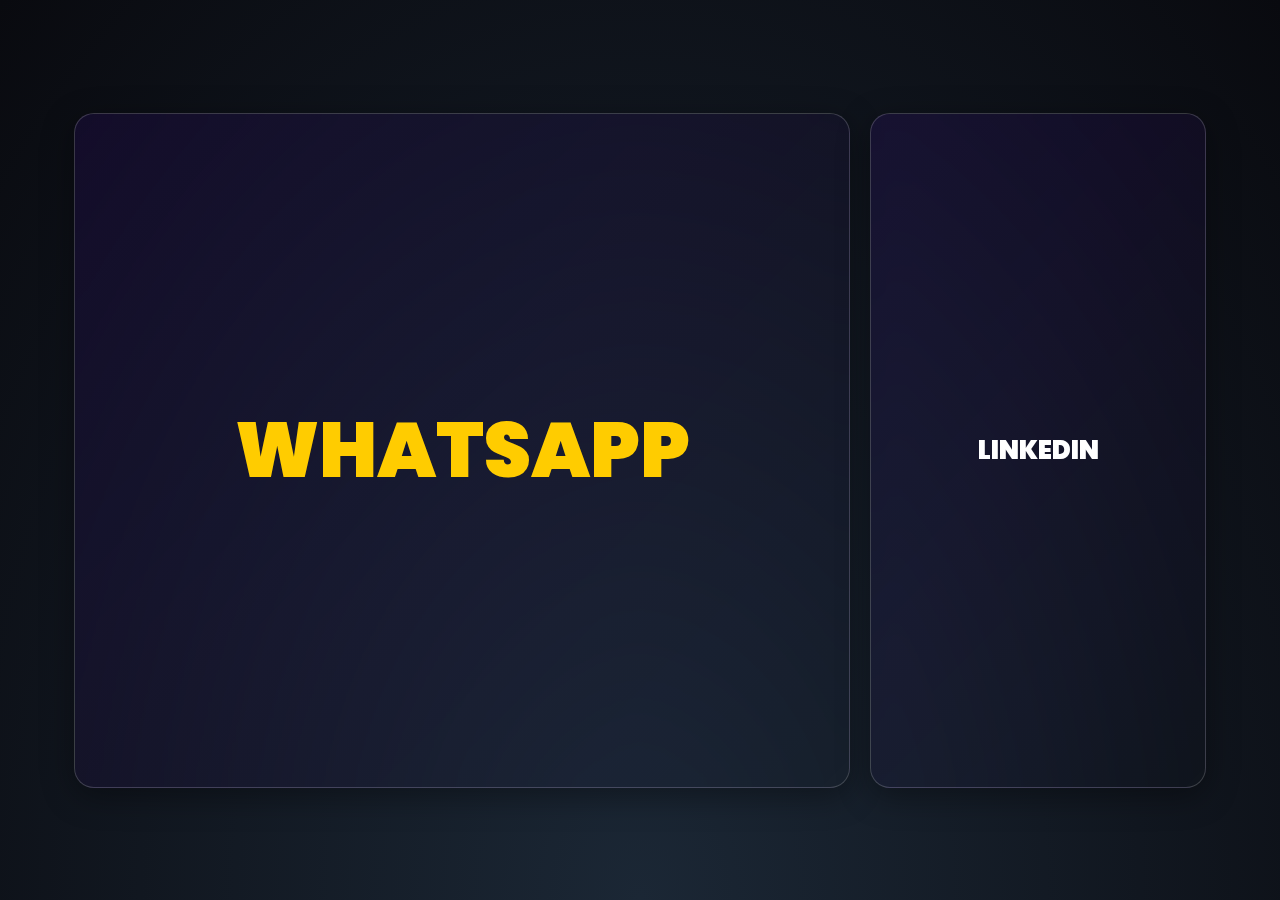
<file: contato.html>
<!DOCTYPE html>
<html lang="en">
<head>
    <meta charset="UTF-8">
    <meta name="viewport" content="width=device-width, initial-scale=1.0">
    <link rel="stylesheet" href="style.css">
    <link rel="stylesheet" href="stylecontato.css">
    <link rel="stylesheet" href="stylephone.css">
    <script src="script.js"></script>
</head>
<body style="overflow: hidden;">      

        <div id="contato-container">

                    <div id="contato-cards">


                            <div class="conteudo-card-contato contato1">
                                          
                                <a onmouseover="selecao()" href=""><h4>Whatsapp</h4></a>

                            </div>
                            
                            <div class="conteudo-card-contato contato2">
                               
                                <a onmouseover="selecao()" target="_blank" href="https://www.linkedin.com/in/jesiel-vieira-86b540288/"><h5>Linkedin</h5></a>
                                
                            </div>

                            
                    
                    </div>

        
        </div>

    
        <audio id="selecao-song" src="Audio/minimal-pop-click-ui-1-198301.mp3">

        </audio>
    
       
    
        <audio id="clique-selecao" src="Audio/clique.wav">
        </audio>
    
        <audio id="boasvindas" src="Audio/entrar-pagina.wav" autoplay> 
        </audio>


</body>
</html>
</file>
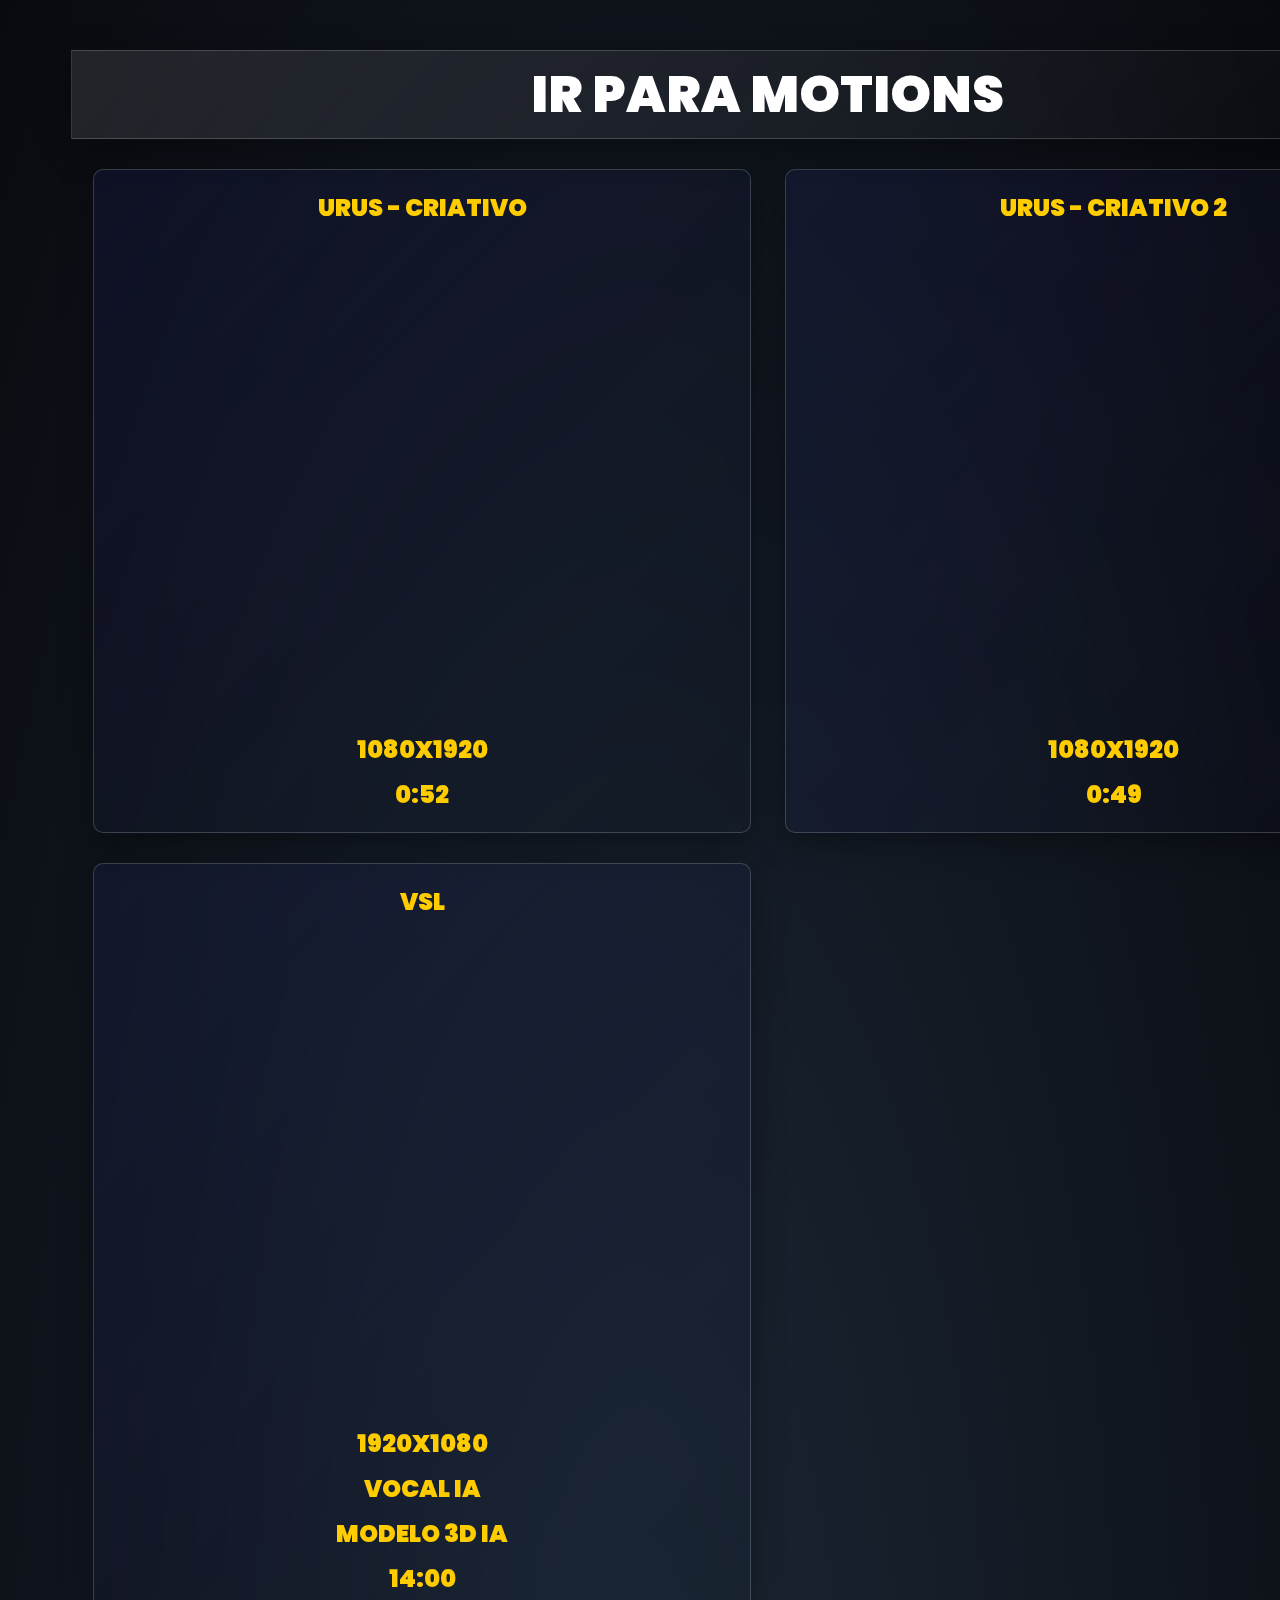
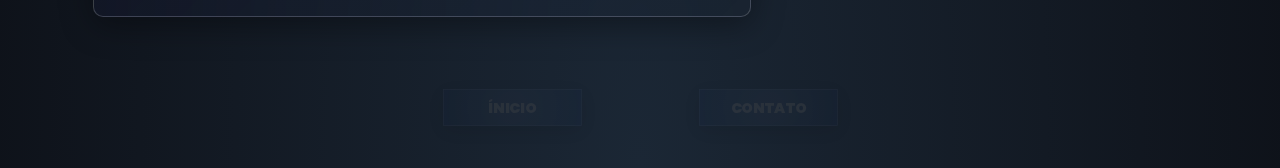
<file: criativo.html>
<!DOCTYPE html>
<html lang="en">
<head>
    <meta charset="UTF-8">
    <meta name="viewport" content="width=device-width, initial-scale=1.0">
    <link rel="stylesheet" href="style.css">
    <link rel="stylesheet" href="stylephone.css">
    
    <script src="script.js"></script>
</head>
<body class="com-scroll">

    <div id="videopag-container">

        

        <div class="items-links" id="tipo-video"> 

            <a class="item-link" href="motion.html" > ir para Motions</a>

        </div>

            <div id="videos-container"  >

                <div  data-name="criativo" class="criativo caixa-video" id="criativo2"> 

                    <h3>URUS - Criativo</h3>
                    <iframe src="https://drive.google.com/file/d/1g3M8lyswGgNL4_KvIkZ9F3r-MCf4Hs65/preview" allow="autoplay"></iframe>

                    <h3>1080x1920</h3>
                    
                    <h3>0:52</h3>
                
                </div>

                <div data-name="criativo" class="criativo caixa-video" id="criativo3"> 

                    <h3>URUS - Criativo 2</h3>
                    <iframe src="https://drive.google.com/file/d/1WCs6gkdW-IAxFdlkAvewBcJuv0l1rxOn/preview"  allow="autoplay"></iframe>

                    <h3>1080x1920</h3>
                    <h3></h3>
                    <h3>0:49</h3>
                
                </div>

                <div data-name="criativo" class="criativo caixa-video" id="criativo1"> 

                    <h3>VSL</h3>
                    <iframe src="https://drive.google.com/file/d/12OWGcoRDMBbv__fSqYIe7Iq_yrvU4qmb/preview" allow="autoplay"></iframe>

                    <h3>1920x1080</h3>
                    <h3>Vocal IA</h3>
                    <h3>Modelo 3D IA</h3>
                    <h3>14:00</h3>

                </div>
                


    </div>
    </div>
    

    <div id="retornar">
                    
        <div id="inicio">
            <a onmouseover="selecao()"  href="index.html">Ínicio</a>
        </div>

        <div id="contato">
            <a onmouseover="selecao()"  href="https://wa.link/1vfzzk">Contato</a>
        </div>
    
    </div>

</div>
<audio id="selecao-song" src="Audio/minimal-pop-click-ui-1-198301.mp3">

</audio>

<audio id="clique-selecao" src="Audio/clique.wav">
</audio>

<audio class="boasvindas" src="Audio/entrar-pagina2.wav" autoplay>
</audio>

<audio id="videocardover" src="Audio/videocardover.wav">
</audio>

</body>
</html>
</file>
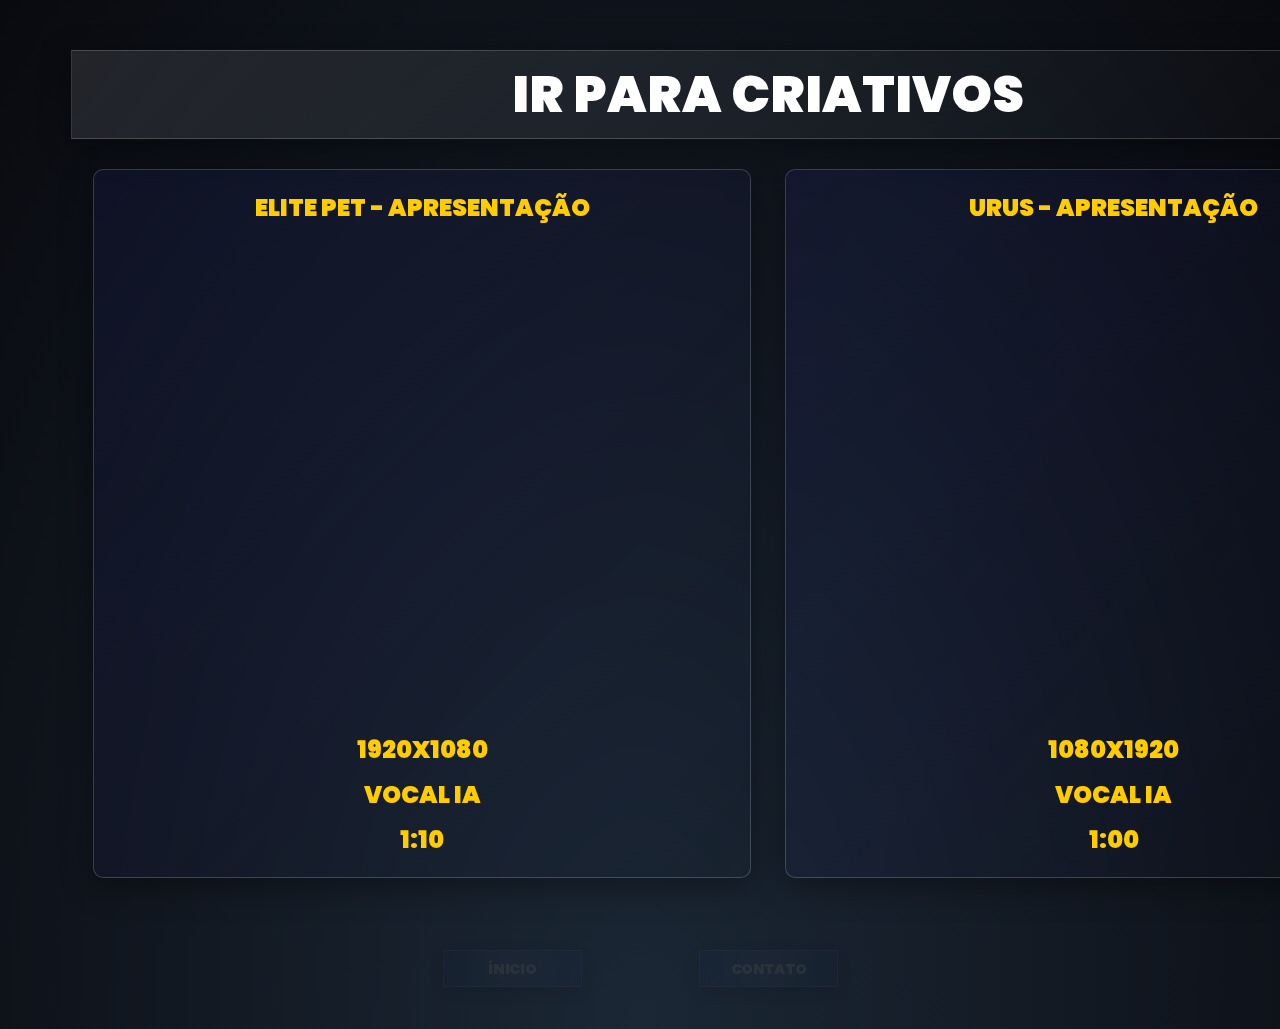
<file: motion.html>
<!DOCTYPE html>
<html lang="en">
<head>
    <meta charset="UTF-8">
    <meta name="viewport" content="width=device-width, initial-scale=1.0">
    <link rel="stylesheet" href="style.css">
    <link rel="stylesheet" href="stylephone.css">
    
    <script src="script.js"></script>
</head>
<body class="com-scroll">

    <div id="videopag-container">

        

            

        <div class="items-links" id="tipo-video"> 
            <a class="item-link" onmouseover="selecao()" href="criativo.html"> ir para Criativos</a>

        </div>

            <div id="videos-container">
                
                <div onclick="selecaocard()" class="motion caixa-video" data-name="motion" id="motion1"> 

                    <h3>Elite Pet - Apresentação</h3>
                    <iframe src="https://www.youtube.com/embed/BxrE-9MeHNQ?si=dQshQajFvHYYwwdA" title="YouTube video player" frameborder="0" allow="accelerometer; autoplay; clipboard-write; encrypted-media; gyroscope; picture-in-picture; web-share" referrerpolicy="strict-origin-when-cross-origin" allowfullscreen></iframe>
                    <h3>1920x1080</h3>
                    <h3>Vocal IA</h3>
                    <h3>1:10</h3>
                
                
                </div>

                <div onclick="selecaocard()" data-name="motion" class="motion caixa-video" id="motion2"> 

                    <h3>URUS - Apresentação</h3>
                    <iframe src="https://drive.google.com/file/d/1KXpDWTJ1EWgrs6yB96gl3_Jj_fxD5VXr/preview"  allow="autoplay"></iframe>

                    <h3>1080x1920</h3>
                    <h3>Vocal IA</h3>
                    <h3>1:00</h3>
                    
                    
                
                </div>

                


    </div>

</div>

    <div id="retornar">
                    
        <div id="inicio">
            <a onmouseover="selecao()"  href="index.html">Ínicio</a>
        </div>

        <div id="contato">
            <a onmouseover="selecao()"  href="https://wa.link/1vfzzk">Contato</a>
        </div>
    
    </div>


    


</body>

<audio id="selecao-song" src="Audio/minimal-pop-click-ui-1-198301.mp3">

</audio>

<audio id="clique-selecao" src="Audio/clique.wav">
</audio>

<audio class="boasvindas" src="Audio/entrar-pagina2.wav" autoplay>
</audio>
</html>
</file>
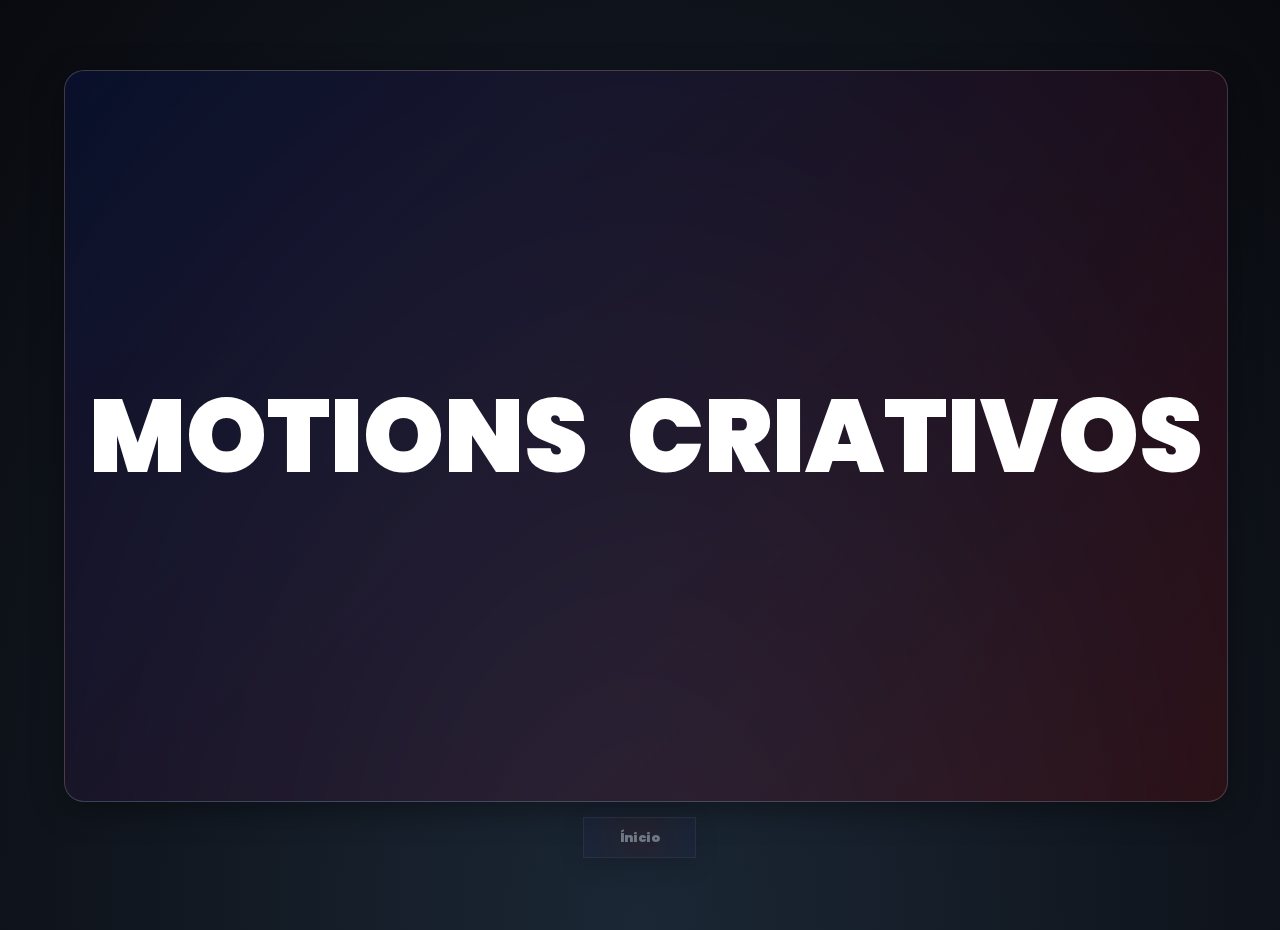
<file: tipo-video.html>
<!DOCTYPE html>
<html lang="en">
<head>
    <meta charset="UTF-8">
    <meta name="viewport" content="width=device-width, initial-scale=1.0">
    <link rel="stylesheet" href="style.css">
    <link rel="stylesheet" href="stylephone.css">
    
    <script src="script.js"></script>
    
</head>
<body  id="estilo-video" style="overflow: hidden;">
    <div id="escolher-container" >
        <div onclick="selecaocard()"  class="items-links" id="tipo-video"> 
                
            <a class="item-link"  onmouseover="selecaotipo()" href="motion.html" >Motions</a>
            <a class="item-link" onmouseover="selecaotipo()" href="criativo.html"> Criativos</a>

        </div>

        <div id="inicio">
            <a onmouseover="selecao()"  href="index.html">Ínicio</a>
        </div>

    </div>

    <audio id="selecao-song" src="Audio/minimal-pop-click-ui-1-198301.mp3">

    </audio>

    <audio id="selecaotipo" src='Audio/correct-choice-43861.mp3'>

    </audio>

    <audio id="clique-selecao" src="Audio/clique.wav">
    </audio>

    <audio class="boasvindas" src="Audio/entrar-pagina1.wav" autoplay>
    </audio>

</body>



</html>
</file>
<file: style.css>
* {
    margin: 0;
    padding: 0;
}


    


a, ul {
    text-decoration: none;
    list-style: none;
}

/*#card2*/ .menu a {
    text-transform: uppercase;
    font-size: 8.5em;
    font-size: clamp(1.5rem,6vw,8.5em);
    color: antiquewhite;
    transition: 1.01s;
}

h1 {
    text-transform: uppercase;
    font-size: 5.5em;
    font-size: clamp(2.5rem,5vw,5.5em);
    color: #ffcc00
}

h2 {
    text-transform: uppercase;
    font-size: 3.5em;
    color: #ffcc00
}

h3 {
    text-transform: uppercase;
    font-size: 1.5em;
    color: #ffcc00;
    margin: 10px auto;
    text-align: center;
    transition: 1.03s;
}

@media (hover: hover) {

h3:hover {
    color: #ffcc00;
    scale: 1.05;
    text-shadow: 0 0px 5px #ffcc00;
    cursor: pointer;
}

#card1:hover, /*#card2*/.menu:hover {
    scale: 1.02;

   

}

/*#card2*/ .menu a:hover {
    color: #ffcc00;
    font-size: 9.5em;
    font-size: clamp(4.5rem,9vw,9.5em);
    text-shadow: 0 0 5px #ffcc00;
}

#tipo-video a:hover {
    color: #ffcc00;
    font-size: 5.5em;
    font-size: clamp(3.5rem,5vw,6.5em);
    text-shadow: 0 0 5px #ffcc00;
    text-shadow: 10px 0 #090a0f;
    
}
#estilo-video #tipo-video a:hover {
    color: #ffcc00;
    font-size: clamp(1.5rem,5vw,6.5em);
    text-shadow: 0 0 5px #ffcc00;
    
}

#retornar a:hover {
    color: #ffffff;
    font-size: 1.6em;
    
    
}

#inicio:hover, #contato:hover {
    opacity: 100%;
    scale: 1.1;

}

.caixa-video:hover {
    scale: 1.06;
   
}

#estilo-video #inicio:hover {
    opacity: 100%;
    scale: 1.1;

}

#estilo-video #inicio a:hover {
    color: aliceblue;
    scale: 1.1;
}
}

#tipo-video a {
    text-transform: uppercase;
    margin: 0 auto;
    font-size: 4.5em;
    font-size: clamp(2.5rem,4vw,5.5em);
    color: #ffffff;
    transition: 1.01s;

}



@font-face {
    font-family: 'font poppins';
    src: url(font/Poppins-Black.woff);
}

body {
    font-family: 'font poppins';
    font-size: 16px;
    background: radial-gradient(ellipse at bottom, #1b2735 0%, #090a0f 100%);
    animation: grow 0.5s;
}

body .com-scroll {
    overflow: visible;
}

body .sem-scroll {
    overflow: hidden;
}

@keyframes grow {
    0% { transform: scale(0.9);}
  100% { transform: scale(1);}
   
}

#conteudo-inicial {
    width: 90%;
    min-width: 768px;
    max-width: 108em; /*1728px*/
    height: 70vh; /* 700px */
    min-height: 300px;
    margin: 0px auto;
    margin-bottom: 185px;
}

#card-container {
    width: 100%;
    height: 100%;
    margin: 100px auto;
    
    text-align: center;
    padding: 5px; 
    
}


#card1 {
    display: flex;
    float: left;
    border-radius: 50px;
    width: 45%; /* 776.25px */
    height: 100%;
    justify-content: center;
    align-items: center; 
    background: linear-gradient(135deg, rgba(255, 255, 255, 0.1), rgba(255, 255, 255, 0));
    backdrop-filter: blur(10px);
    -webkit-backdrop-filter: blur(10px);
    border:1px solid rgba(255, 255, 255, 0.18);
    box-shadow: 0 8px 32px 0 rgba(0, 0, 0, 0.37);
    transition: 0.5s;
}

/*#card2*/ .menu {
    display: flex;
    justify-content: center;
    align-items: center;
    float: right;
    background-color: #252525;
    border-radius: 50px;
    width: 53%;
    height: 100%;
    
    background: linear-gradient(135deg, rgba(255, 255, 255, 0.1), rgba(255, 255, 255, 0));
    backdrop-filter: blur(10px);
    -webkit-backdrop-filter: blur(10px);
    border:1px solid rgba(255, 255, 255, 0.18);
    box-shadow: 0 8px 32px 0 rgba(0, 0, 0, 0.37);
    transition: 0.5s;
}



#tipo-video {
    width: 90%;
    padding: 5px;
    border-radius: 5x;
    margin: 0 auto;
    margin-top: 50px;
    margin-bottom: 30px;
    display: flex;
    flex-direction: row;
    justify-content: center;
    align-items: center;
    
    background: linear-gradient(135deg, rgba(255, 255, 255, 0.1), rgba(255, 255, 255, 0));
    backdrop-filter: blur(10px);
    -webkit-backdrop-filter: blur(10px);
    border:1px solid rgba(255, 255, 255, 0.18);
    box-shadow: 0 8px 32px 0 rgba(0, 0, 0, 0.37);
}

#retornar {
    width: 40%;
    opacity: 80%;
    padding: 5px;
    margin: 0 auto;
    display: flex;
    justify-content: center;
    padding: 20px;
}

    
#inicio, #contato {
    width: 40%;
    margin: 10px auto;
    display: flex;
    justify-content: center;
    padding: 20px;
    transition: 1.02s;
    opacity: 30%;
    scale: 0.6;
}



#inicio {
    padding: 12px;
    background: radial-gradient(circle, rgba(158, 178, 245, 0.13) 0%, rgba(30, 78, 238, 0.103) 100%);
    backdrop-filter: blur(10px);
    -webkit-backdrop-filter: blur(10px);
    border:1px solid rgba(255, 255, 255, 0.18);
    box-shadow: 0 8px 32px 0 rgba(0, 0, 0, 0.37);

}

#contato {
    padding: 12px;
    background: radial-gradient(circle, rgba(158, 178, 245, 0.13) 0%, rgba(30, 78, 238, 0.103) 100%);
    backdrop-filter: blur(10px);
    -webkit-backdrop-filter: blur(10px);
    border:1px solid rgba(255, 255, 255, 0.18);
    box-shadow: 0 8px 32px 0 rgba(0, 0, 0, 0.37);
}


#retornar a {
    text-transform: uppercase;
    font-size: 1.5em;
    color: #636363;
    transition: 1.01s;
}



#videopag-container {
    width: 300vh;
    max-width: 96em; /*1536px*/
    min-width: 768px;
    margin: 0 auto;
}


#videos-container {
    margin: 0 auto;
    width: 90%;
    display: grid;
    grid-template-columns: repeat(2,2fr);
}

#videos-container iframe{
    width: 100%;
    height: 480px;

}


.caixa-video {
    width: 92%;
    margin: 0 auto;
    margin-bottom: 30px;
    border-radius: 10px;
    padding: 10px;
    background: linear-gradient(135deg, rgba(53, 55, 194, 0.1), rgba(255, 255, 255, 0));
    backdrop-filter: blur(10px);
    -webkit-backdrop-filter: blur(10px);
    border:1px solid rgba(255, 255, 255, 0.18);
    box-shadow: 0 8px 32px 0 rgba(0, 0, 0, 0.37);
    transition: 0.5s;
}



iframe {
    border-radius: 20px;
    border: none;
}

#escolher-container {
    width: 90%;
    min-width: 768px;
    max-width: 108em; /*1728px*/
    height: 80vh;
    max-height: 95vh;
    margin: 0 auto;
    margin-bottom: 120px;
    padding-bottom: 20px;
}

#estilo-video #tipo-video {
    
    width: 100%;
    height: 100%;
    padding: 5px;
    border-radius: 20px;
    margin: 70px auto;
    display: flex;
    flex-direction: row;
    justify-content: center;
    align-items: center;
    background: linear-gradient(135deg, rgba(0, 47, 255, 0.1), rgba(156, 6, 6, 0.205));
    backdrop-filter: blur(10px);
    -webkit-backdrop-filter: blur(10px);
    box-shadow: 0 8px 32px 0 rgba(0, 0, 0, 0.37);
}



#estilo-video #tipo-video a {
    text-transform: uppercase;
    margin: 0 auto;
    font-size: clamp(2.5rem,8vw,8.5em);
    color: #ffffff;
    transition: 1.01s;

}

#estilo-video #inicio a {
    color: aliceblue;
    transition: 1.01s;
}



#estilo-video #inicio {
    width: 10%;
    padding: 12px;
    margin-top: -60px;
    background: radial-gradient(circle, rgba(255, 0, 0, 0.13) 0%, rgba(30, 78, 238, 0.103) 100%);
    backdrop-filter: blur(10px);
    -webkit-backdrop-filter: blur(10px);
    border:1px solid rgba(255, 255, 255, 0.18);
    box-shadow: 0 8px 32px 0 rgba(0, 0, 0, 0.37);
    transition: 1.02s;
    opacity: 40%;
    scale: 0.8;
}
</file>
<file: stylecontato.css>
#contato-cards {
    width: 100%;
    height: 100vh;
    max-height: 276vh;
    min-height: 255px;
    min-width: 768px;
    display: flex;
    align-items: center;
    flex-direction: row;
    justify-content: space-around;
    flex-wrap: nowrap;
    grid-row: 2,1fr;   
}


#contato-container {
    width: 90%;
    height: 100%;
    margin: 0 auto; 
}

.conteudo-card-contato {
    background: linear-gradient(135deg, rgba(97, 7, 243, 0.1), rgba(66, 219, 6, 0));
    backdrop-filter: blur(10px);
    border-radius: 20px;  
    -webkit-backdrop-filter: blur(10px);
    border:1px solid rgba(255, 255, 255, 0.18);
    box-shadow: 0 8px 32px 0 rgba(0, 0, 0, 0.37);
    height: 75%;
    box-sizing: border-box;
    margin: 10px;
    display: flex;
    align-items: center;
    justify-content: center;
    transition: 1.02s;
}



.contato1 {
    

    flex-grow:3;
    flex-shrink:3;
   
   

}

.contato2 {
   flex-grow: 2;
   flex-shrink:4;
}




h4 {
    text-transform: uppercase;
    font-size: clamp(2.5em, 6vw, 8.5em);
    color: #ffcc00;
    transition: 1.02s;
}



h5 {
    text-transform: uppercase;
    font-size: clamp(1.5em, 2vw, 4.5em);
    color: #ffffff;
    transition: 1.02s;
}



#contato-body #retornar {

    margin-top: -120px;
    
    
}



@media (hover:hover) {


    h5:hover {
        text-transform: uppercase;
        font-size: clamp(2.5em, 4vw, 5.5em);
        color: #ffffff;
        text-shadow: 0 0 5px #ffcc00 ;
    }

    h4:hover {
        text-transform: uppercase;
        font-size: clamp(3.5em, 8vw, 10.5em);
        color: #ffcc00;
        text-shadow: 0 0 5px #ffcc00 ;
    }

    .conteudo-card-contato:hover {

        scale: 1.02;
    
    }
    


}
</file>
<file: stylephone.css>
@media screen and (max-width: 768px) {


    
    body{
        font-size: 10px;
    }


    

        #conteudo-inicial {
        width: 80%;
        min-width: 50px;
        max-width: 55em; /*1728px*/
        height: 50vh;
        max-height: 70vh; /* 700px */
        min-height: 350px;
        margin: 0px auto;
        margin-bottom: 180px;
        display: flex;
        position: relative;
        }


        #card1 {
            
            display: flex;
            top: 20%;
            border-radius: 50px;
            width: 100%; /* 776.25px */
            height: 60%;
            justify-content: center;
            align-items: center; 
            background: linear-gradient(135deg, rgba(255, 255, 255, 0.1), rgba(255, 255, 255, 0));
            backdrop-filter: blur(10px);
            -webkit-backdrop-filter: blur(10px);
            border:1px solid rgba(255, 255, 255, 0.18);
            box-shadow: 0 8px 32px 0 rgba(0, 0, 0, 0.37);
            transition: 0.5s;
        }
        
        /*#card2*/ .menu {
            display: flex;
            position: absolute;
            top: 100%;
            justify-content: center;
            align-items: center;
            background-color: #252525;
            border-radius: 50px;
            width: 100%;
            height: 70%;
            background: linear-gradient(135deg, rgba(255, 255, 255, 0.1), rgba(255, 255, 255, 0));
            backdrop-filter: blur(10px);
            -webkit-backdrop-filter: blur(10px);
            border:1px solid rgba(255, 255, 255, 0.18);
            box-shadow: 0 8px 32px 0 rgba(0, 0, 0, 0.37);
            transition: 0.5s;
        }
        


        #escolher-container {
            width: 90%;
            min-width: 20vh;
            max-width: 108em; /*1728px*/
            height: 85vh;
            max-height: 95vh;
            min-height: 300px;
            
            margin: 30px auto;
            
             
            
        }
        
        #estilo-video #tipo-video {
           
            width: 100%;
            height: 100%;
            padding: 5px;
            border-radius: 20px;
            margin: 0px auto;
            display: flex;
            flex-direction: column;
            justify-content: center;
            align-items: center;
            background: linear-gradient(135deg, rgba(0, 47, 255, 0.1), rgba(156, 6, 6, 0.205));
            backdrop-filter: blur(10px);
            -webkit-backdrop-filter: blur(10px);
            box-shadow: 0 8px 32px 0 rgba(0, 0, 0, 0.37);
        }



      
        
        #estilo-video #tipo-video a {
            text-transform: uppercase;
            margin: 0 auto;
            font-size: clamp(0.6rem,10vw,8.5em);
            color: #ffffff;
            transition: 1.01s;
        
        }


        #estilo-video #inicio {
            width: 10%;
            padding: 12px;
            margin-top: -60px;
            background: radial-gradient(circle, rgba(255, 0, 0, 0.13) 0%, rgba(30, 78, 238, 0.103) 100%);
            backdrop-filter: blur(10px);
            -webkit-backdrop-filter: blur(10px);
            border:1px solid rgba(255, 255, 255, 0.18);
            box-shadow: 0 8px 32px 0 rgba(0, 0, 0, 0.37);
            transition: 1.02s;
            opacity: 70%;
            scale: 0.6;
        }


        #tipo-video {
            width: 90%;
            padding: 5px;
            border-radius: 5x;
            margin: 0 auto;
            margin-top: 50px;
            margin-bottom: 30px;
            display: flex;
            flex-direction: row;
            justify-content: center;
            align-items: center;
            
            background: linear-gradient(135deg, rgba(255, 255, 255, 0.1), rgba(255, 255, 255, 0));
            backdrop-filter: blur(10px);
            -webkit-backdrop-filter: blur(10px);
            border:1px solid rgba(255, 255, 255, 0.18);
            box-shadow: 0 8px 32px 0 rgba(0, 0, 0, 0.37);
        }


        #tipo-video a {
            text-transform: uppercase;
            margin: 0 auto;
            font-size: 4.5em;
            font-size: clamp(1.5rem,4vw,5.5em);
            color: #ffffff;
            transition: 1.01s;
        
        }
        



        #videopag-container {
            width: 100%;
            max-width: 70vh; /*1536px*/
            min-width: 20vh;
            margin: 0 auto;
        }
        
        
        #videos-container {
            margin: 0 auto;
            width: 90%;
            display: grid;
            grid-template-columns: repeat(1,2fr);
        }
        
        #videos-container iframe{
            width: 100%;
        }
        
        
        .caixa-video {
            width: 92%;
            margin: 0 auto;
            margin-bottom: 30px;
            border-radius: 10px;
            padding: 10px;
            background: linear-gradient(135deg, rgba(53, 55, 194, 0.1), rgba(255, 255, 255, 0));
            backdrop-filter: blur(10px);
            -webkit-backdrop-filter: blur(10px);
            border:1px solid rgba(255, 255, 255, 0.18);
            box-shadow: 0 8px 32px 0 rgba(0, 0, 0, 0.37);
            transition: 0.5s;
        }


        #estilo-video #inicio {
            width: 50%;
            padding: 12px;
            margin-top: -25px;
            background: radial-gradient(circle, rgba(255, 0, 0, 0.13) 0%, rgba(30, 78, 238, 0.103) 100%);
            backdrop-filter: blur(10px);
            -webkit-backdrop-filter: blur(10px);
            border:1px solid rgba(255, 255, 255, 0.18);
            box-shadow: 0 8px 32px 0 rgba(0, 0, 0, 0.37);
            transition: 1.02s;
            opacity: 100%;
            scale: 1;
        }



            #retornar, #contato, #inicio {
                opacity: 100%;
                scale: 1;
                padding: 5px;

            }
        

        


        }
</file>
